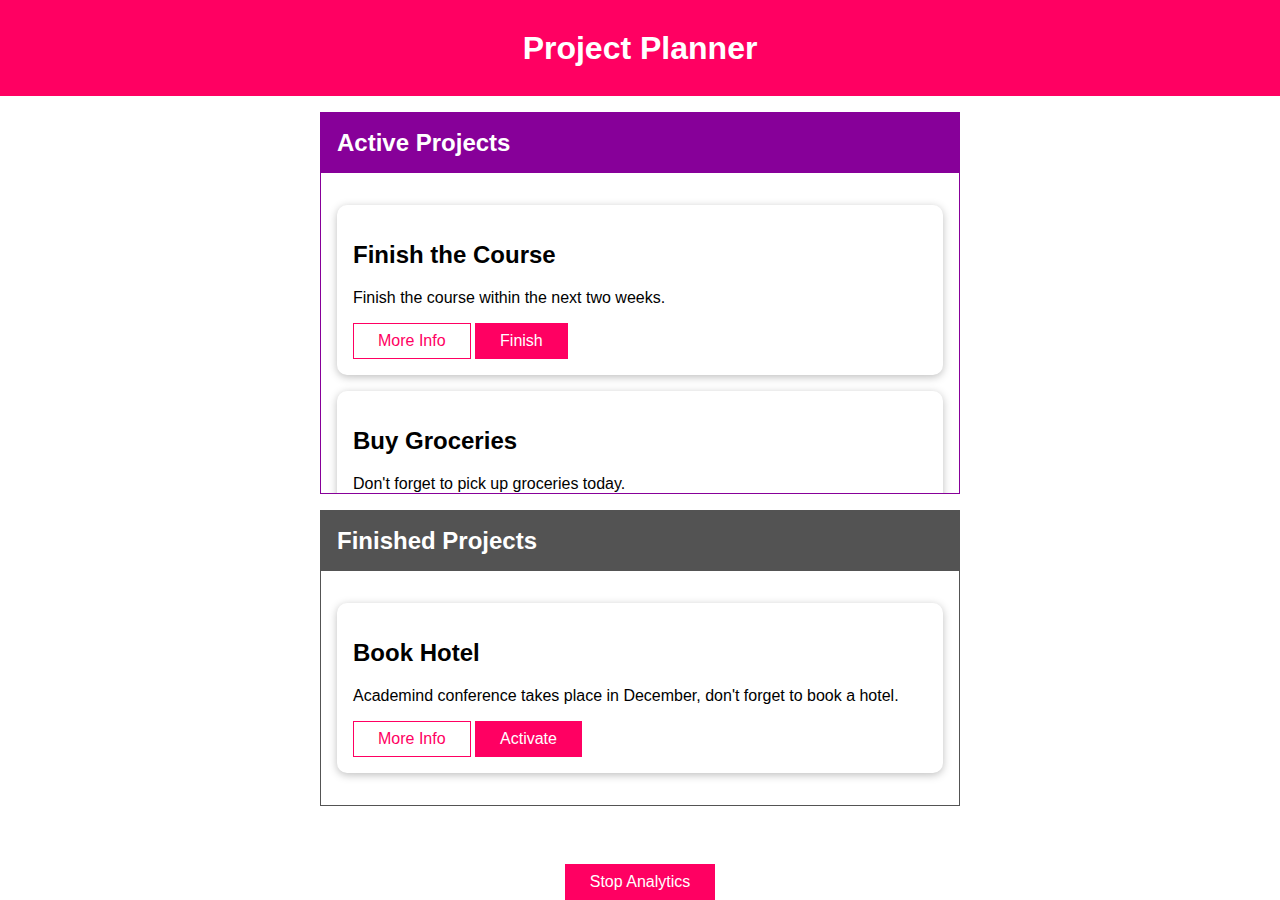
<file: index.html>
<!DOCTYPE html>
<html lang="en">
  <head>
    <meta charset="UTF-8" />
    <meta name="viewport" content="width=device-width, initial-scale=1.0" />
    <meta http-equiv="X-UA-Compatible" content="ie=edge" />
    <title>Project Board</title>
    <link rel="stylesheet" href="assets/styles/app.css" />
    <script src="assets/scripts/app.js" defer></script>
  </head>
  <body>
    <template id="tooltip">
      <h2>More Info</h2>
		  <p></p>
    </template>
    <header id="main-header">
      <h1>Project Planner</h1>
    </header>
    <section id="active-projects">
      <header>
        <h2>Active Projects</h2>
      </header>
      <ul>
        <li
          id="p1"
          data-extra-info="Got lifetime access, but would be nice to finish it soon!"
          class="card"
          draggable="true"
        >
          <h2>Finish the Course</h2>
          <p>Finish the course within the next two weeks.</p>
          <button class="alt">More Info</button>
          <button>Finish</button>
        </li>
        <li
          id="p2"
          data-extra-info="Not really a business topic but still important."
          class="card"
          draggable="true"
        >
          <h2>Buy Groceries</h2>
          <p>Don't forget to pick up groceries today.</p>
          <button class="alt">More Info</button>
          <button>Finish</button>
        </li>
      </ul>
    </section>
    <section id="finished-projects">
      <header>
        <h2>Finished Projects</h2>
      </header>
      <ul>
        <li
          id="p3"
          data-extra-info="Super important conference! Fictional but still!"
          class="card"
          draggable="true"
        >
          <h2>Book Hotel</h2>
          <p>
            Academind conference takes place in December, don't forget to book a
            hotel.
          </p>
          <button class="alt">More Info</button>
          <button>Activate</button>
        </li>
      </ul>
    </section>
    <footer>
      <button id="stop-analytics-btn">Stop Analytics</button>
    </footer>
  </body>
</html>
</file>
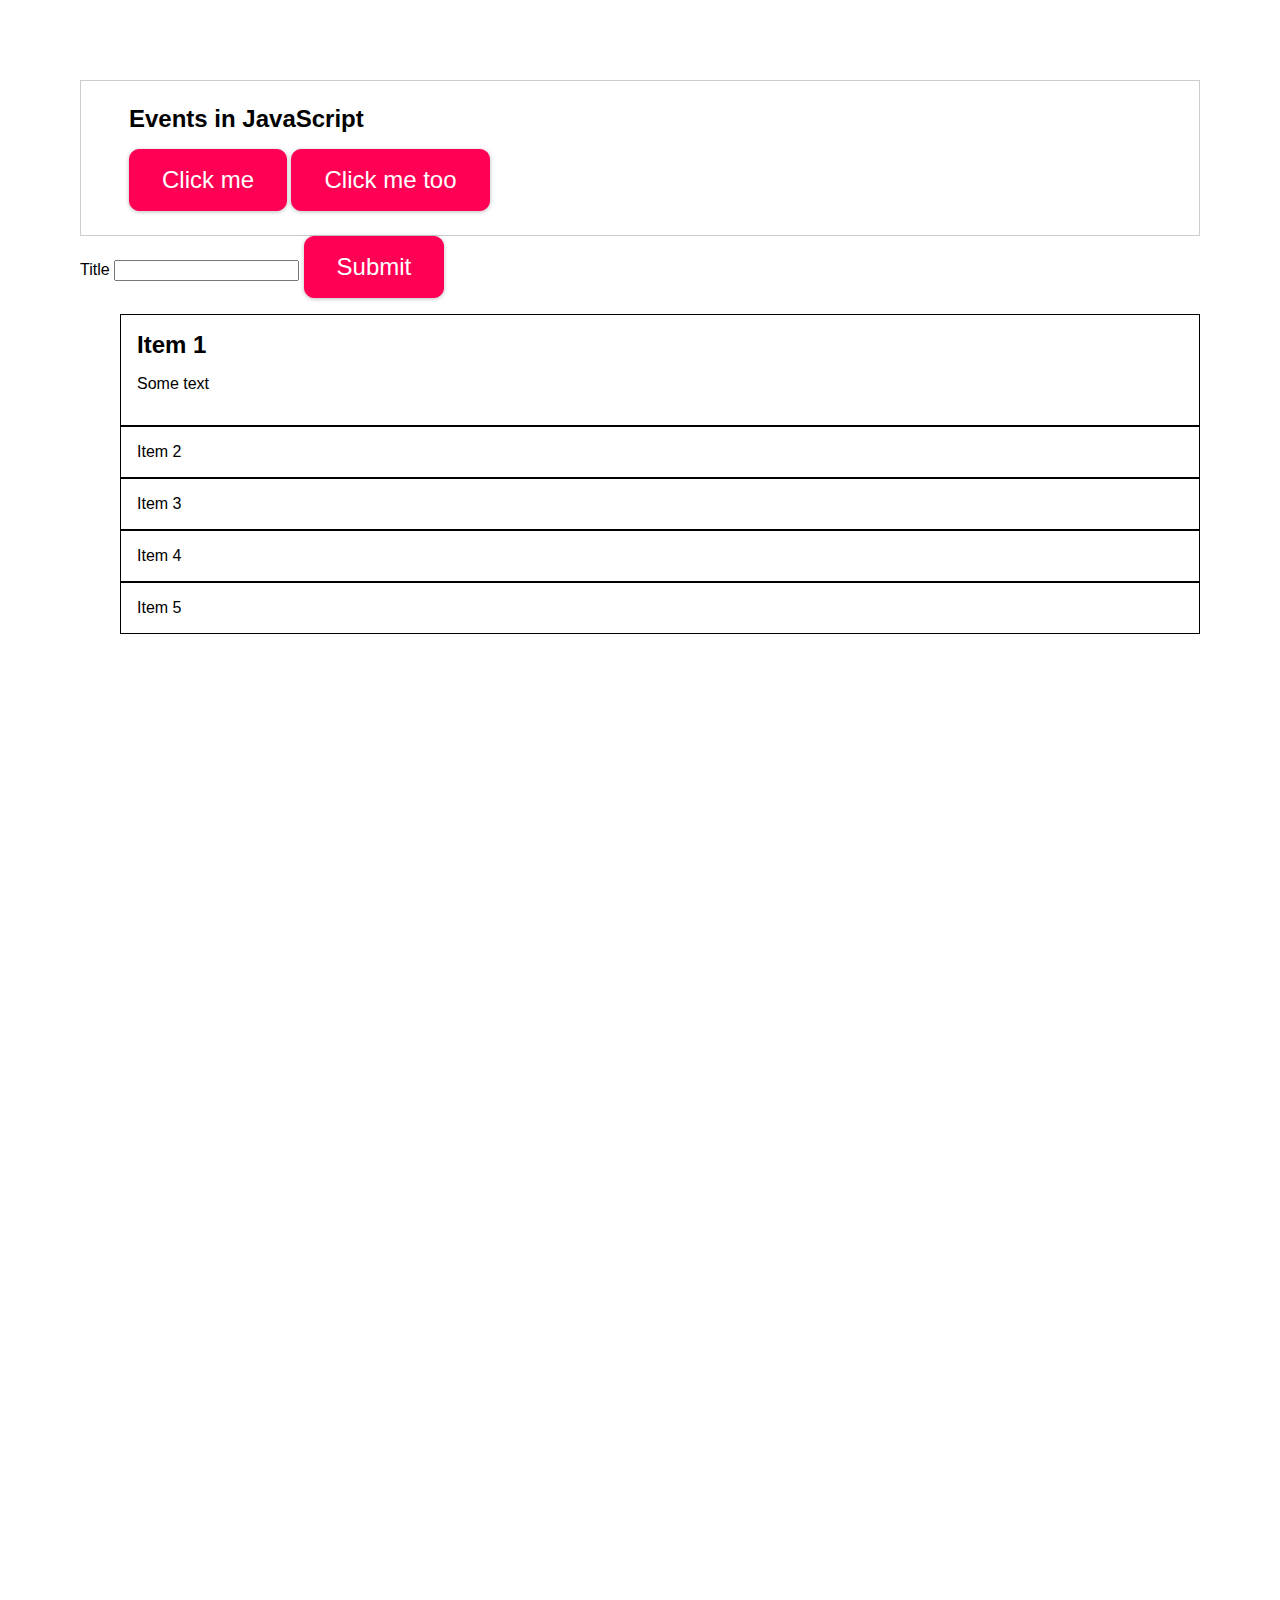
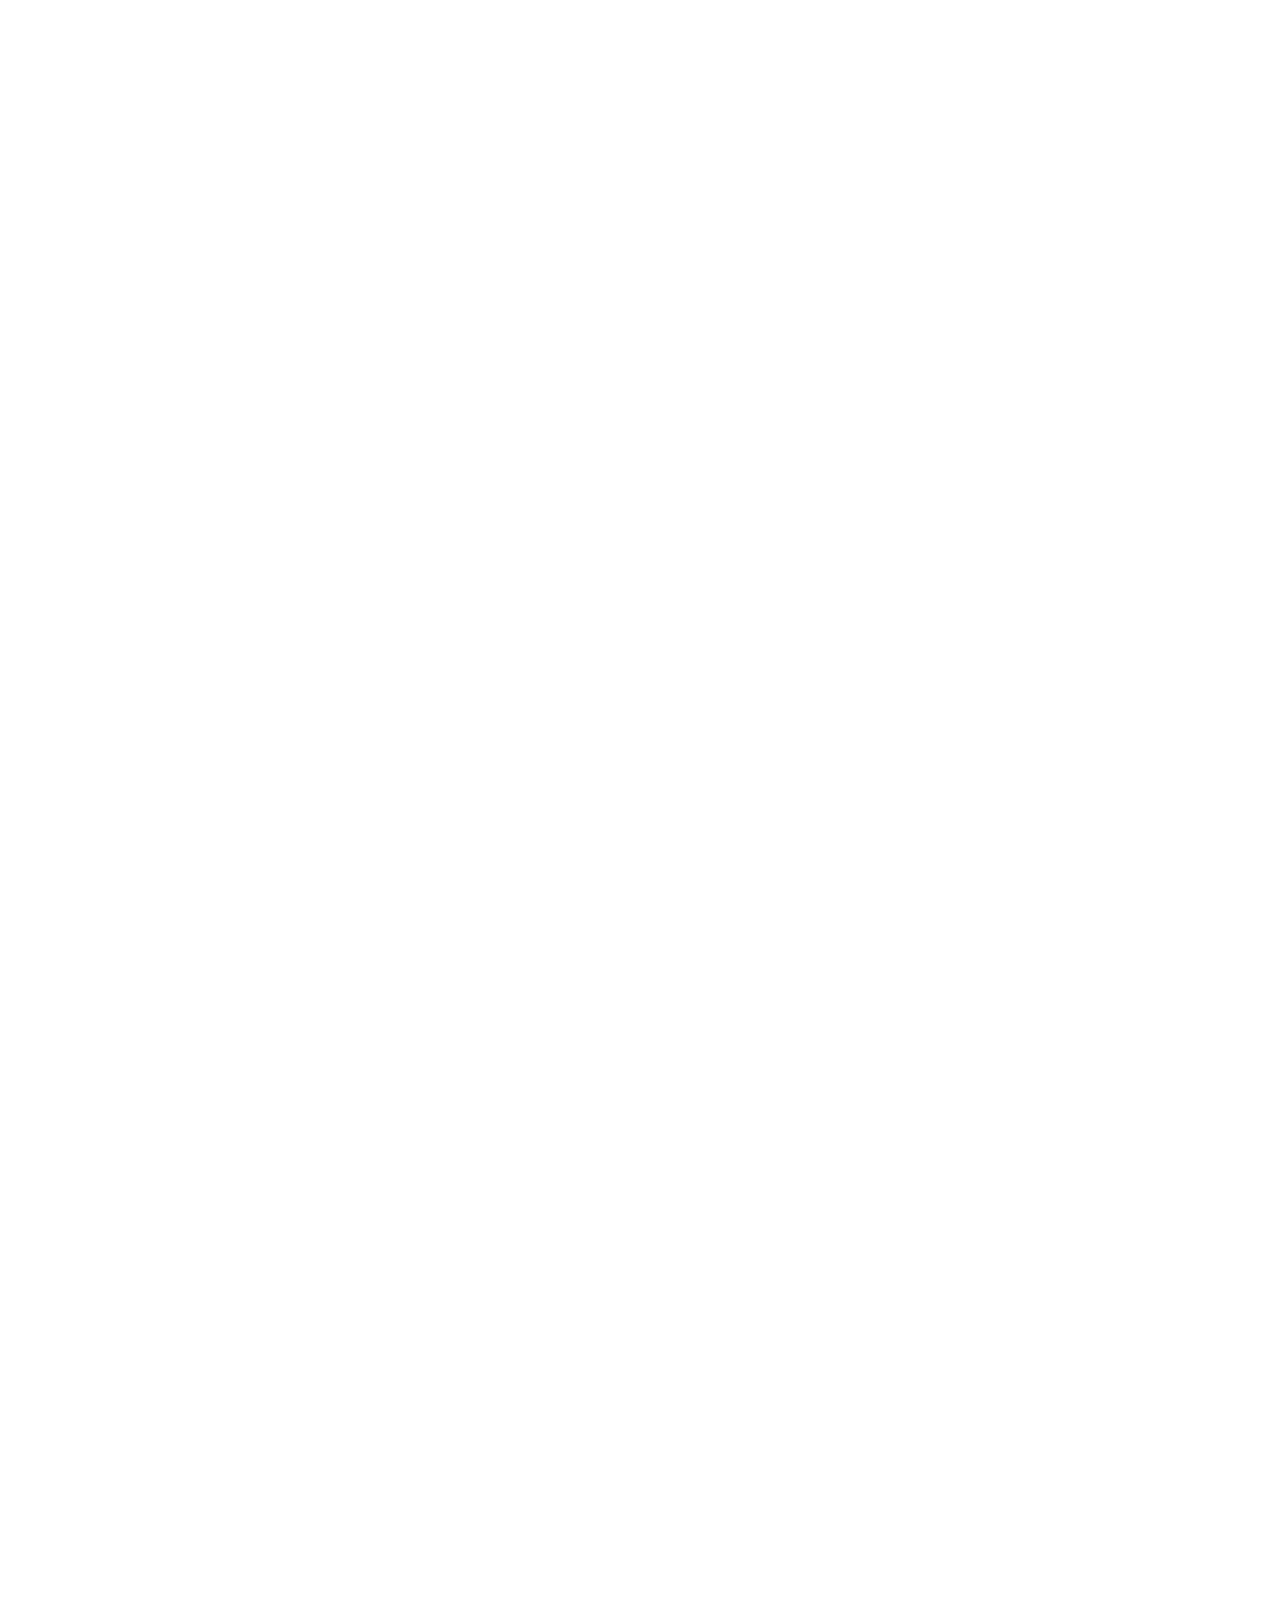
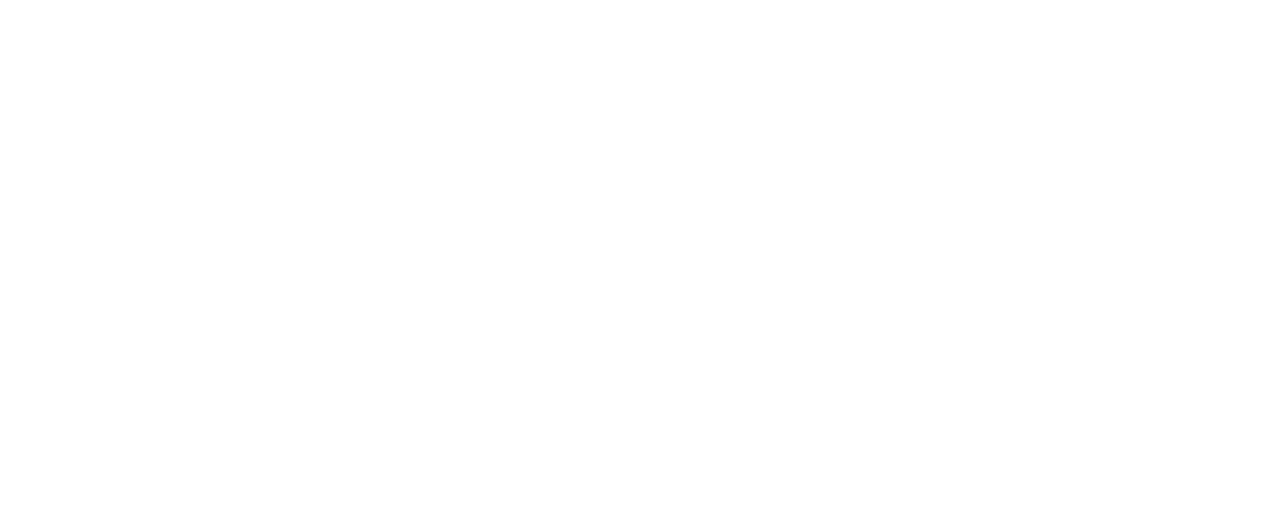
<file: events.html>
<!DOCTYPE html>
<html lang="en">
  <head>
    <meta charset="UTF-8" />
    <meta name="viewport" content="width=device-width, initial-scale=1.0" />
    <meta http-equiv="X-UA-Compatible" content="ie=edge" />
    <title>Events!</title>
    <link rel="stylesheet" href="assets/styles/events.css" />
    <script src="assets/scripts/events.js" defer></script>
  </head>
  <body>
    <div>
      <h2>Events in JavaScript</h2>
      <button>Click me</button>
      <button>Click me too</button>
    </div>
    <form action="">
      <label for="title">Title</label>
      <input type="text" id="title">
      <button type="submit">Submit</button>
    </form>
    <ul>
      <li>
        <h2>Item 1</h2>
        <p>Some text</p>
      </li>
      <li>Item 2</li>
      <li>Item 3</li>
      <li>Item 4</li>
      <li>Item 5</li>
    </ul>
    <section id="long-one"></section>
  </body>
</html>
</file>
<file: assets/styles/app.css>
* {
  box-sizing: border-box;
}

html {
  font-family: sans-serif;
}

body {
  margin: 0;
}

#main-header {
  width: 100%;
  height: 6rem;
  display: flex;
  justify-content: center;
  align-items: center;
  background: #ff0062;
}

#main-header h1 {
  color: white;
  margin: 0;
}

footer {
  position: absolute;
  bottom: 0;
  left: 0;
  width: 100%;
  text-align: center;
}

ul {
  list-style: none;
  margin: 0;
  padding: 0;
}

li {
  margin: 1rem 0;
}

section {
  margin: 1rem auto;
  width: 40rem;
  max-width: 90%;
}

section ul {
  padding: 1rem;
  max-height: 20rem;
  overflow: scroll;
}

section > h2 {
  color: white;
  margin: 0;
}

button {
  font: inherit;
  background: #ff0062;
  color: white;
  border: 1px solid #ff0062;
  padding: 0.5rem 1.5rem;
  cursor: pointer;
}

button.alt {
  background: white;
  color: #ff0062;
}

button:focus {
  outline: none;
}

button:hover,
button:active {
  background: #ff2579;
  border-color: #ff2579;
  color: white;
}

.card {
  border-radius: 10px;
  box-shadow: 0 2px 8px rgba(0, 0, 0, 0.26);
  padding: 1rem;
  background: white;
}

#active-projects {
  border: 1px solid #870099;
}

#active-projects > header {
  background: #870099;
  padding: 1rem;
  display: flex;
  justify-content: space-between;
  align-items: center;
}

#active-projects header h2 {
  color: white;
  margin: 0;
}

#finished-projects {
  border: 1px solid #535353;
}

#finished-projects > header {
  background: #535353;
  padding: 1rem;
  display: flex;
  justify-content: space-between;
  align-items: center;
}

#finished-projects header h2 {
  color: white;
  margin: 0;
}

.droppable{
  background: #ffe0ec;
}
</file>
<file: assets/styles/events.css>
body {
  margin: 5rem;
  font-family: sans-serif;
}

div {
  border: 1px solid #ccc;
  padding: 1.5rem 3rem;
}

h2 {
  margin: 0 0 1rem 0;
}

button {
  font: inherit;
  font-size: 1.5rem;
  padding: 1rem 2rem;
  border: 1px solid #ff0055;
  background: #ff0055;
  color: white;
  cursor: pointer;
  border-radius: 10px;
  box-shadow: 0 1px 4px rgba(0, 0, 0, 0.26);
  transition: all 0.3s;
}

button:focus {
  outline: none;
}

button:hover,
button:active {
  background: #e92f6d;
  border-color: #e92f6d;
  box-shadow: 0 1px 8px rgba(0, 0, 0, 0.26);
}

#long-one {
  height: 3000px
}

li {
  padding: 1rem;
  border: 1px solid black;
}

ul {
  list-style: none;
}

.highlight {
  background-color: red;
  color: white;
}
</file>
